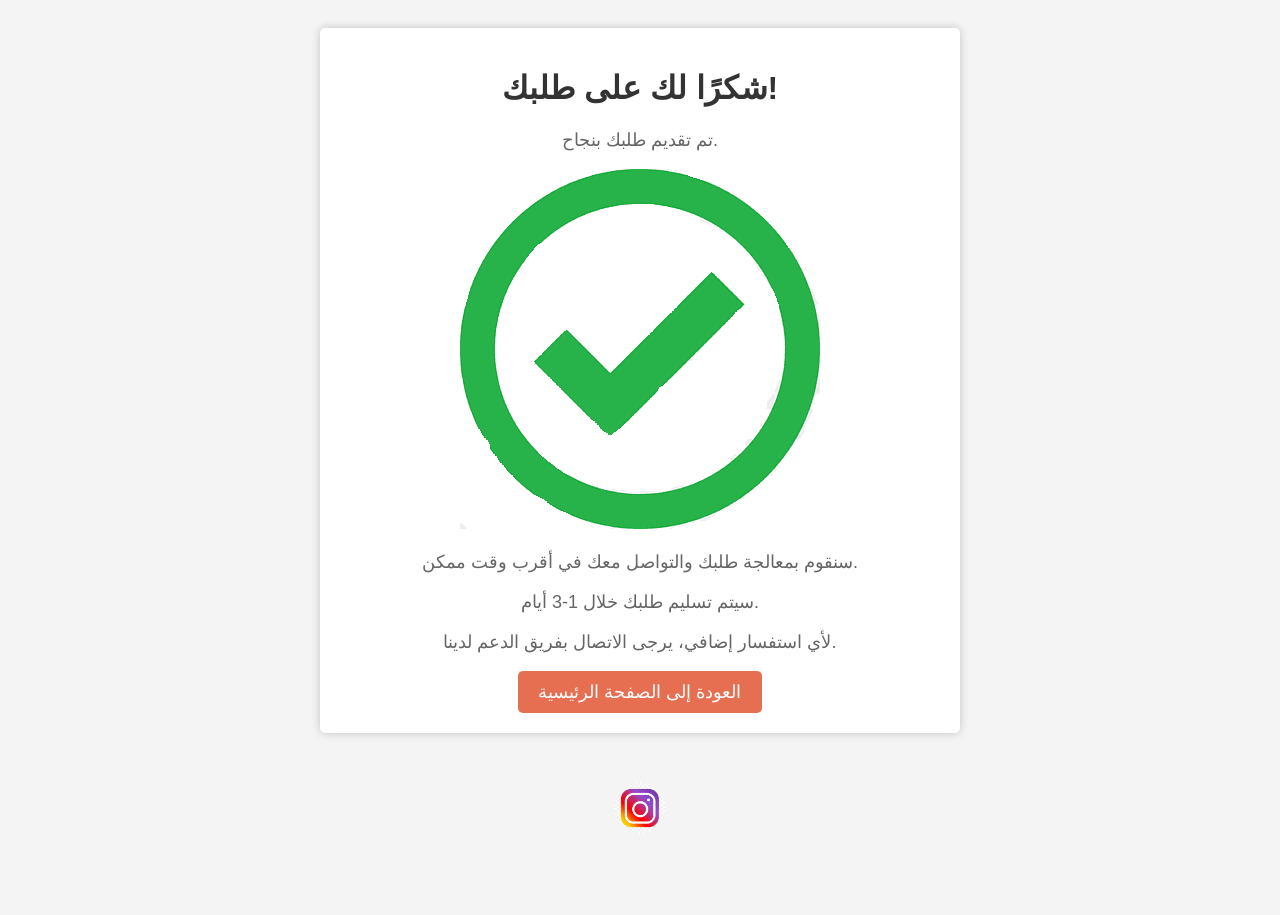
<file: thank-you.html>
<!DOCTYPE html>
<html lang="ar">
<head>
  <meta charset="UTF-8">
  <meta name="viewport" content="width=device-width, initial-scale=1.0">
  <title>شكرًا لك على طلبك</title>
  <style>
    body {
      font-family: Arial, sans-serif;
      text-align: center;
      background-color: #f4f4f4;
      padding: 20px;
    }

    h1 {
      color: #333;
    }

    p {
      color: #666;
      font-size: 18px;
    }

    .container {
      max-width: 600px;
      margin: 0 auto;
      background-color: #fff;
      padding: 20px;
      border-radius: 5px;
      box-shadow: 0 0 10px rgba(0, 0, 0, 0.2);
    }

    .button {
      display: inline-block;
      background-color: #e76f51;
      color: #fff;
      padding: 10px 20px;
      font-size: 18px;
      text-decoration: none;
      border-radius: 5px;
    }

    .button:hover {
      background-color: #d45c3e;
    }
    .done{
        width: 60%;
        
    }
    .contact-section {
    text-align: center;
    padding: 40px 0; /* Adjust padding for better mobile spacing */
}

.social-icon {
    width: auto;
    height: 50px;
    margin: 10px 10px; /* Adjust margins for better mobile spacing */
    border-radius: 50%;
}
  </style>
</head>
<body>
  <div class="container">
    <h1>شكرًا لك على طلبك!</h1>
    <p>تم تقديم طلبك بنجاح.</p>
    <img src="done.png" alt="done" class="done">
    <p>سنقوم بمعالجة طلبك والتواصل معك في أقرب وقت ممكن.</p>
    <p>سيتم تسليم طلبك خلال 1-3 أيام.</p>
    <p>لأي استفسار إضافي، يرجى الاتصال بفريق الدعم لدينا.</p>
    <a class="button" href="store.html">العودة إلى الصفحة الرئيسية</a>
  </div>
</body>
<section id="contact" class="contact-section">
		
    <a href="https://www.instagram.com/warrior_bar/?utm_source=qr&igshid=MzNlNGNkZWQ4Mg%3D%3D">
        <img src="instagram-icon.png" alt="Instagram Icon" class="social-icon">
    </a>

</section>
</html>
</file>
